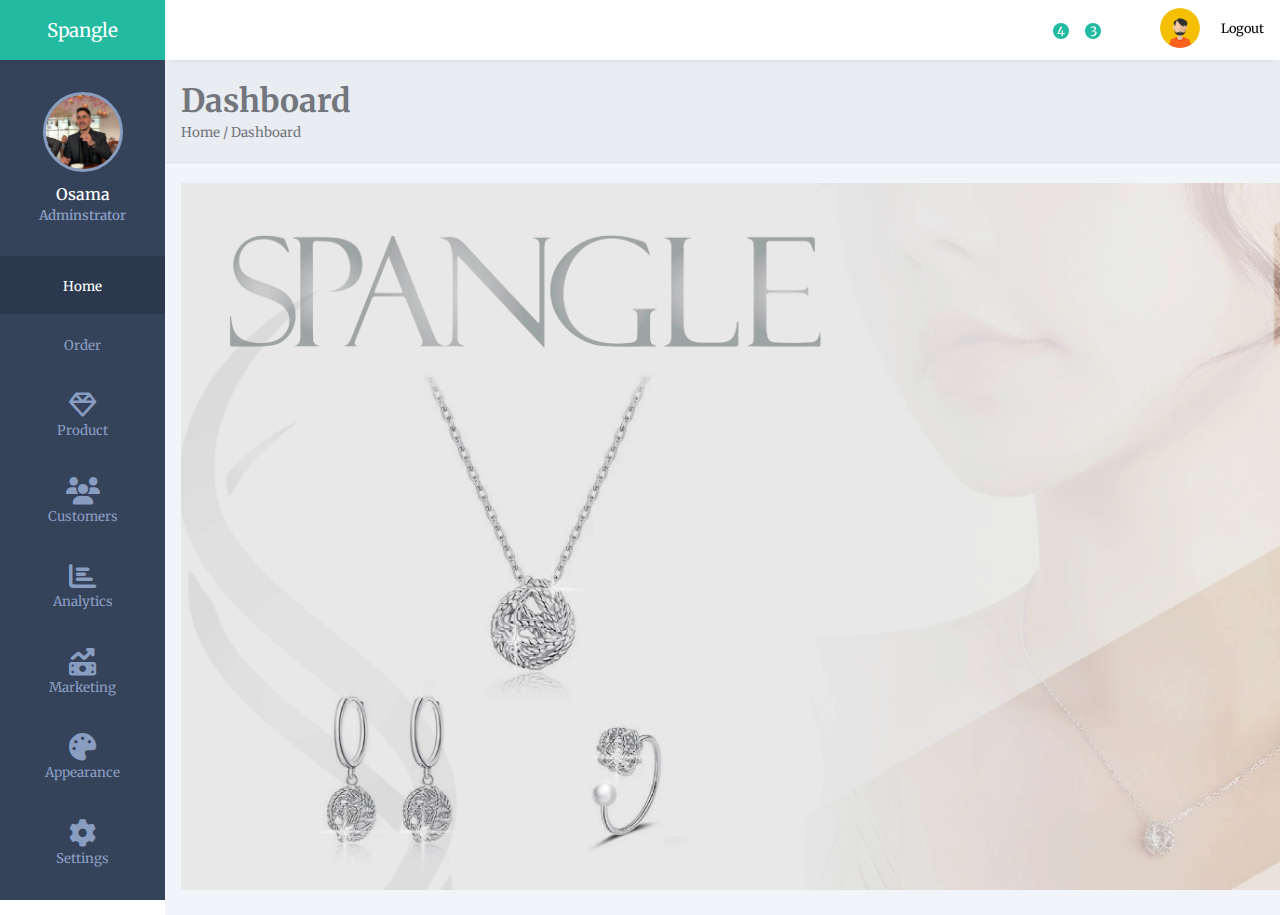
<file: index.html>
<!DOCTYPE html>
<html lang="en">

<head>
    <meta charset="UTF-8">
    <meta name="viewport" content="width=device-width,initial-scale=1,maximum-scale=1">
    <title>Spangle Admin Dashboard</title>
    <link rel="stylesheet" href="css/style.css">
    <link rel="stylesheet"
        href="https://maxst.icons8.com/vue-static/landings/line-awesome/line-awesome/1.3.0/css/line-awesome.min.css">


    <link rel="preconnect" href="https://fonts.googleapis.com">
    <link rel="preconnect" href="https://fonts.gstatic.com" crossorigin>
    <link rel="stylesheet"
        href="https://fonts.googleapis.com/css2?family=Merriweather:wght@700&family=Open+Sans:wght@400;800&family=Poppins:ital,wght@0,200;0,300;0,400;0,500;0,600;0,700;0,800;0,900;1,100;1,200;1,300;1,400;1,500;1,600;1,700;1,800;1,900&family=Roboto:wght@100;300;400;500;700&display=swap">
    <link rel="stylesheet" href="css/all.min.css">
    <link rel="stylesheet" href="css/font-awesome.css">
    <link rel="stylesheet" href="css/fontawesome.min.css">
    <link rel="stylesheet" href="https://cdnjs.cloudflare.com/ajax/libs/font-awesome/6.2.1/css/all.min.css">
</head>

<body>
    <input type="checkbox" id="menu-toggle">
    <div class="sidebar">
        <div class="side-header">
            <h3>Spangle</h3>
        </div>

        <div class="side-content">
            <div class="profile">
                <div class="profile-img bg-img"
                    style="background-image: url(img/00008868-PHOTO-2022-03-16-13-58-08.jpg)"></div>
                <h4>Osama</h4>
                <small>Adminstrator</small>
            </div>

            <div class="side-menu">
                <ul>
                    <li>
                        <a href="index.html" class="active">
                            <span class="las la-home"></span>
                            <small>Home</small>
                        </a>
                    </li>
                    <li>
                        <a href="Order.html">
                            <span class="las la-shopping-cart"></span>
                            <small>Order</small>
                        </a>
                    </li>
                    <li>
                        <a href="products.html">
                            <span class="fa-regular fa-gem"></span>
                            <small>Product</small>
                        </a>
                    </li>
                    <li>
                        <a href="Customer.html">
                            <span class="fa-solid fa-users"></span>
                            <small>Customers</small>
                        </a>
                    </li>
                    <li>
                        <a href="Analytics.html">
                            <span class="fa-solid fa-chart-bar"></span>
                            <small>Analytics</small>
                        </a>
                    </li>
                    <li>
                        <a href="">
                            <span class="fa-solid fa-money-bill-trend-up"></span>
                            <small>Marketing</small>
                        </a>
                    </li>

                    <li>
                        <a href="">
                            <span class="fa-solid fa-palette"></span>
                            <small>Appearance</small>
                        </a>
                    </li>

                    <li>
                        <a href="">
                            <span class="fa-solid fa-gear"></span>
                            <small>Settings</small>
                        </a>
                    </li>

                </ul>
            </div>
        </div>
    </div>

    <div class="main-content">

        <header>
            <div class="header-content">
                <label for="menu-toggle">
                    <span class="las la-bars"></span>
                </label>

                <div class="header-menu">
                    <label for="">
                        <span class="las la-search"></span>
                    </label>

                    <div class="notify-icon">
                        <span class="las la-envelope"></span>
                        <span class="notify">4</span>
                    </div>

                    <div class="notify-icon">
                        <span class="las la-bell"></span>
                        <span class="notify">3</span>
                    </div>

                    <label for="">
                        <a href="../Spangle_shop/Index.html"><span class="las la-eye"></span></a>
                    </label>

                    <div class="user">
                        <div class="bg-img" style="background-image: url(img/download.png)"></div>

                        <span class="las la-power-off"></span>
                        <span>Logout</span>
                    </div>
                </div>
            </div>
        </header>


        <main>

            <div class="page-header">
                <h1>Dashboard</h1>
                <small>Home / Dashboard</small>
            </div>

            <div class="page-content">

                <img src="img/Untitled.png" alt="">

            </div>

        </main>

    </div>
</body>

</html>
</file>
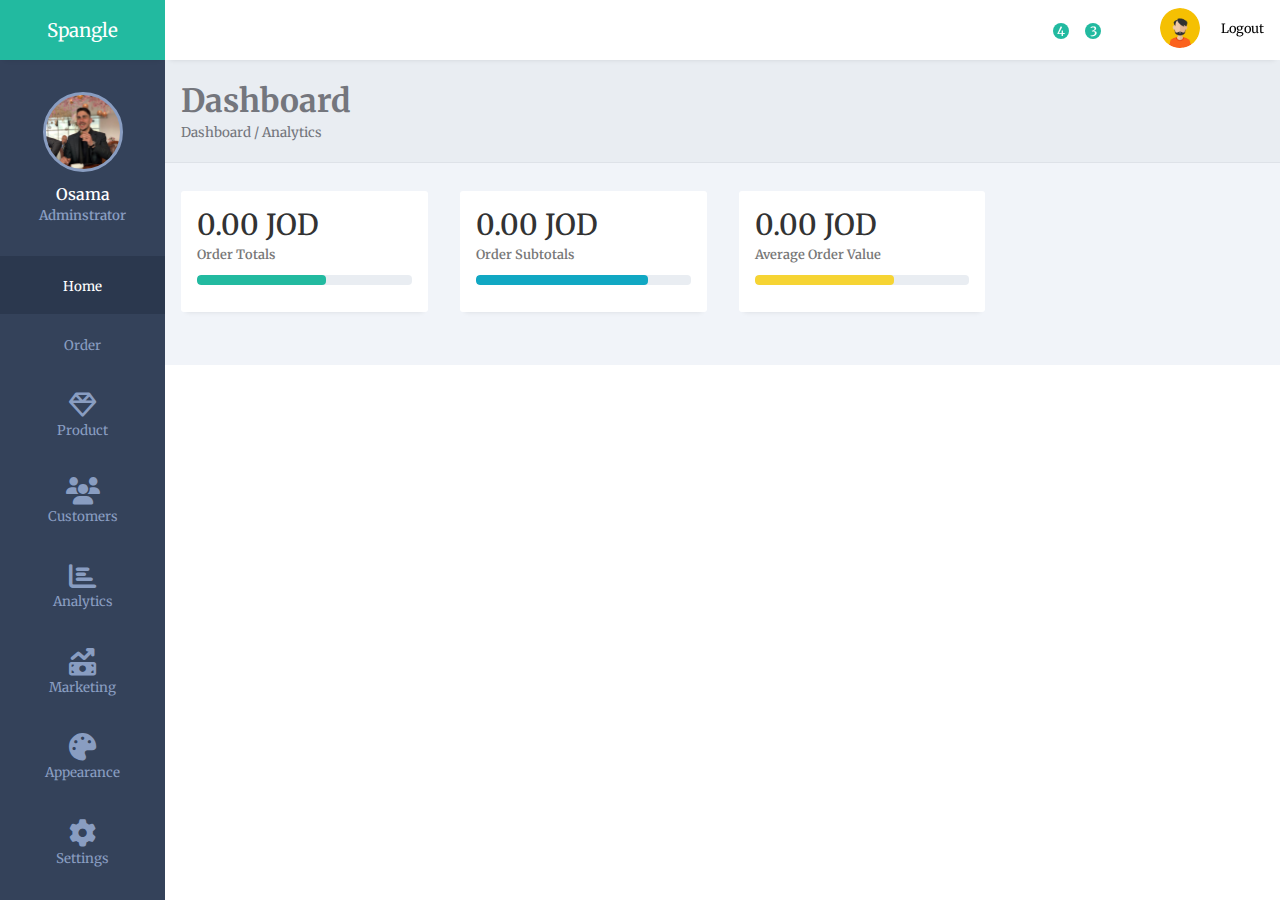
<file: Analytics.html>
<!DOCTYPE html>
<html lang="en">

<head>
    <meta charset="UTF-8">
    <meta name="viewport" content="width=device-width,initial-scale=1,maximum-scale=1">
    <title>Spangle Analytics</title>
    <link rel="stylesheet" href="css/style.css">
    <link rel="stylesheet"
        href="https://maxst.icons8.com/vue-static/landings/line-awesome/line-awesome/1.3.0/css/line-awesome.min.css">


    <link rel="preconnect" href="https://fonts.googleapis.com">
    <link rel="preconnect" href="https://fonts.gstatic.com" crossorigin>
    <link rel="stylesheet"
        href="https://fonts.googleapis.com/css2?family=Merriweather:wght@700&family=Open+Sans:wght@400;800&family=Poppins:ital,wght@0,200;0,300;0,400;0,500;0,600;0,700;0,800;0,900;1,100;1,200;1,300;1,400;1,500;1,600;1,700;1,800;1,900&family=Roboto:wght@100;300;400;500;700&display=swap">
    <link rel="stylesheet" href="css/all.min.css">
    <link rel="stylesheet" href="css/font-awesome.css">
    <link rel="stylesheet" href="css/fontawesome.min.css">
    <link rel="stylesheet" href="https://cdnjs.cloudflare.com/ajax/libs/font-awesome/6.2.1/css/all.min.css">
</head>

<body>
    <input type="checkbox" id="menu-toggle">
    <div class="sidebar">
        <div class="side-header">
            <h3>Spangle</h3>
        </div>

        <div class="side-content">
            <div class="profile">
                <div class="profile-img bg-img"
                    style="background-image: url(img/00008868-PHOTO-2022-03-16-13-58-08.jpg)"></div>
                <h4>Osama</h4>
                <small>Adminstrator</small>
            </div>

            <div class="side-menu">
                <ul>
                    <li>
                        <a href="index.html" class="active">
                            <span class="las la-home"></span>
                            <small>Home</small>
                        </a>
                    </li>
                    <li>
                        <a href="Order.html">
                            <span class="las la-shopping-cart"></span>
                            <small>Order</small>
                        </a>
                    </li>
                    <li>
                        <a href="products.html">
                            <span class="fa-regular fa-gem"></span>
                            <small>Product</small>
                        </a>
                    </li>
                    <li>
                        <a href="Customer.html">
                            <span class="fa-solid fa-users"></span>
                            <small>Customers</small>
                        </a>
                    </li>
                    <li>
                        <a href="Analytics.html">
                            <span class="fa-solid fa-chart-bar"></span>
                            <small>Analytics</small>
                        </a>
                    </li>
                    <li>
                        <a href="">
                            <span class="fa-solid fa-money-bill-trend-up"></span>
                            <small>Marketing</small>
                        </a>
                    </li>

                    <li>
                        <a href="">
                            <span class="fa-solid fa-palette"></span>
                            <small>Appearance</small>
                        </a>
                    </li>

                    <li>
                        <a href="">
                            <span class="fa-solid fa-gear"></span>
                            <small>Settings</small>
                        </a>
                    </li>

                </ul>
            </div>
        </div>
    </div>

    <div class="main-content">

        <header>
            <div class="header-content">
                <label for="menu-toggle">
                    <span class="las la-bars"></span>
                </label>

                <div class="header-menu">
                    <label for="">
                        <span class="las la-search"></span>
                    </label>

                    <div class="notify-icon">
                        <span class="las la-envelope"></span>
                        <span class="notify">4</span>
                    </div>

                    <div class="notify-icon">
                        <span class="las la-bell"></span>
                        <span class="notify">3</span>
                    </div>

                    <label for="">
                        <a href="../Spangle_shop/Index.html"><span class="las la-eye"></span></a>
                    </label>

                    <div class="user">
                        <div class="bg-img" style="background-image: url(img/download.png)"></div>

                        <span class="las la-power-off"></span>
                        <span>Logout</span>
                    </div>
                </div>
            </div>
        </header>


        <main>

            <div class="page-header">
                <h1>Dashboard</h1>
                <small> Dashboard / Analytics</small>
            </div>

            <div class="page-content">

                <div class="analytics">

                    <div class="card">
                        <div class="card-head">
                            <h2>0.00 JOD</h2>
                            <span class="las la-user-friends"></span>
                        </div>
                        <div class="card-progress">
                            <small>Order Totals</small>
                            <div class="card-indicator">
                                <div class="indicator one" style="width: 60%"></div>
                            </div>
                        </div>
                    </div>

                    <div class="card">
                        <div class="card-head">
                            <h2>0.00 JOD</h2>
                            <span class="las la-eye"></span>
                        </div>
                        <div class="card-progress">
                            <small>Order Subtotals</small>
                            <div class="card-indicator">
                                <div class="indicator two" style="width: 80%"></div>
                            </div>
                        </div>
                    </div>

                    <div class="card">
                        <div class="card-head">
                            <h2>0.00 JOD</h2>
                            <span class="las la-shopping-cart"></span>
                        </div>
                        <div class="card-progress">
                            <small>Average Order Value</small>
                            <div class="card-indicator">
                                <div class="indicator three" style="width: 65%"></div>
                            </div>
                        </div>
                    </div>


                </div>




            </div>

        </main>

    </div>
</body>

</html>
</file>
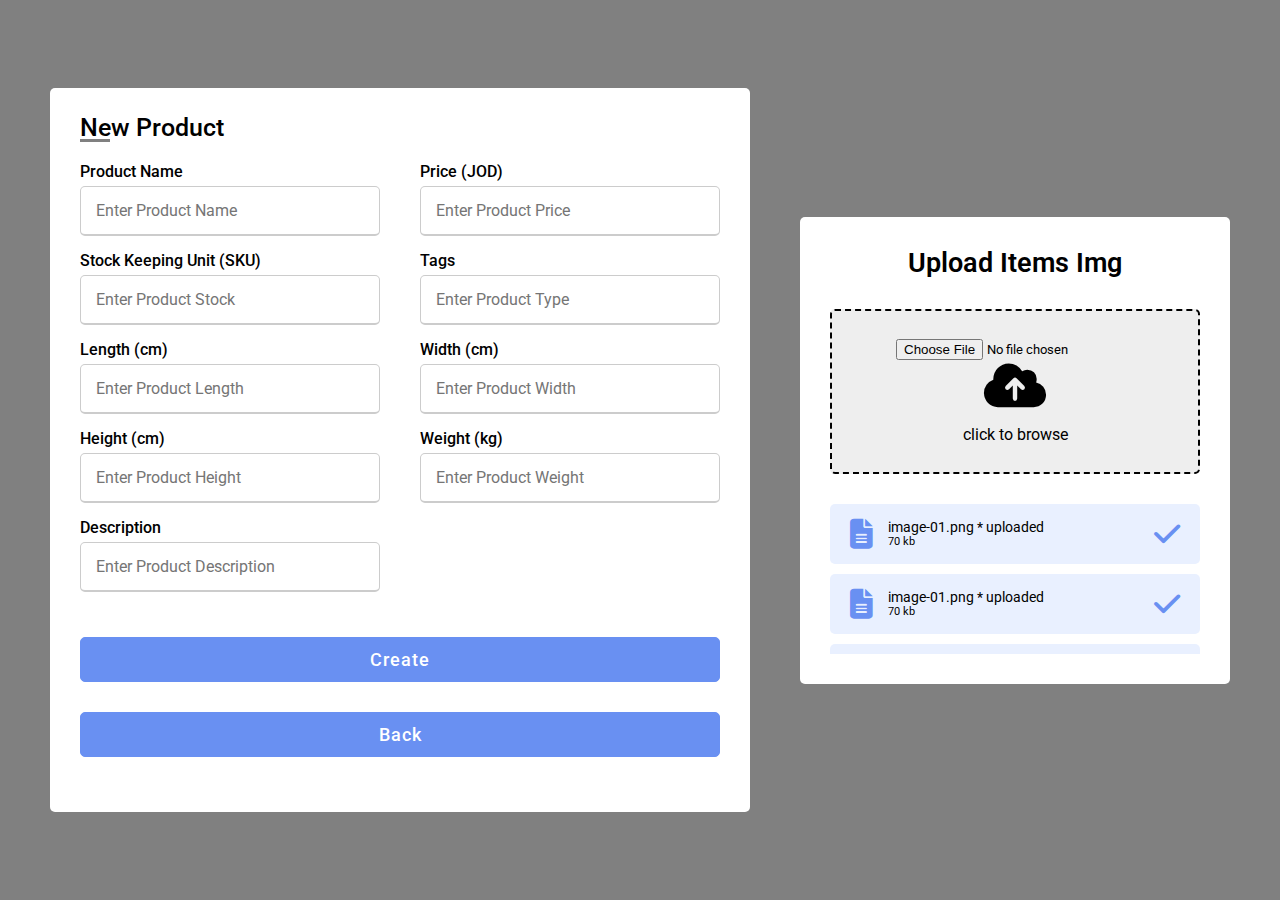
<file: create.html>
<!DOCTYPE html>
<html lang="en">

<head>
    <meta charset="UTF-8">
    <meta http-equiv="X-UA-Compatible" content="IE=edge">
    <meta name="viewport" content="width=device-width, initial-scale=1.0">
    <link rel="stylesheet" href="css/craete-style.css">
    <link rel="stylesheet" href="css/framework.css">
    <link rel="preconnect" href="https://fonts.googleapis.com">
    <link rel="preconnect" href="https://fonts.gstatic.com" crossorigin>
    <link rel="stylesheet"
        href="https://fonts.googleapis.com/css2?family=Merriweather:wght@700&family=Open+Sans:wght@400;800&family=Poppins:ital,wght@0,200;0,300;0,400;0,500;0,600;0,700;0,800;0,900;1,100;1,200;1,300;1,400;1,500;1,600;1,700;1,800;1,900&family=Roboto:wght@100;300;400;500;700&display=swap">
    <link rel="stylesheet" href="css/all.min.css">
    <link rel="stylesheet" href="css/font-awesome.css">
    <link rel="stylesheet" href="css/fontawesome.min.css">
    <link rel="stylesheet" href="https://cdnjs.cloudflare.com/ajax/libs/font-awesome/6.2.1/css/all.min.css">


    <title>Create New Items</title>
</head>

<body>

    <div class="container">
        <div class="title">New Product</div>

        <form action="#">
            <div class="user-details">
                <div class="input-box">
                    <span class="details">Product Name</span>
                    <input type="text" placeholder="Enter Product Name" required>

                </div>

                <div class="input-box">
                    <span class="details">Price (JOD)</span>
                    <input type="text" placeholder="Enter Product Price" required>

                </div>

                <div class="input-box">
                    <span class="details">Stock Keeping Unit (SKU)</span>
                    <input type="text" placeholder="Enter Product Stock" required>

                </div>

                <div class="input-box">
                    <span class="details">Tags</span>
                    <input type="text" placeholder="Enter Product Type" required>

                </div>

                <div class="input-box">
                    <span class="details">Length (cm)</span>
                    <input type="text" placeholder="Enter Product Length" required>

                </div>

                <div class="input-box">
                    <span class="details">Width (cm)</span>
                    <input type="text" placeholder="Enter Product Width" required>

                </div>

                <div class="input-box">
                    <span class="details">Height (cm)</span>
                    <input type="text" placeholder="Enter Product Height" required>

                </div>

                <div class="input-box">
                    <span class="details">Weight (kg)</span>
                    <input type="text" placeholder="Enter Product Weight" required>

                </div>

                <div class="input-box">
                    <span class="details">Description</span>
                    <input type="text" placeholder="Enter Product Description" required>

                </div>

            </div>



            <div class="button">
                <input type="submit" value="Create">

            </div>

            <div class="button">
                <a href="products.html"><input type="submit" value="Back"></a>

            </div>
        </form>
    </div>

    <div class="wrapper">
        <header>Upload Items Img</header>
        <form action="#">
            <input type="file" class="file-input">
            <i class="fas fa-cloud-upload-alt"></i>
            <p> click to browse </p>
        </form>
        <section class="progress-area"></section>
        <section class="uploaded-area">
            <li class="row">
                <div class="content">
                    <i class="fas fa-file-alt"></i>
                    <div class="detailses">
                        <span class="name">image-01.png * uploaded</span>
                        <span class="size">70 kb</span>
                    </div>
                </div>
                <i class="fas fa-check"></i>
            </li>
            <li class="row">
                <div class="content">
                    <i class="fas fa-file-alt"></i>
                    <div class="detailses">
                        <span class="name">image-01.png * uploaded</span>
                        <span class="size">70 kb</span>
                    </div>
                </div>
                <i class="fas fa-check"></i>
            </li>
            <li class="row">
                <div class="content">
                    <i class="fas fa-file-alt"></i>
                    <div class="detailses">
                        <span class="name">image-01.png * uploaded</span>
                        <span class="size">70 kb</span>
                    </div>
                </div>
                <i class="fas fa-check"></i>
            </li>

            <li class="row">
                <div class="content">
                    <i class="fas fa-file-alt"></i>
                    <div class="detailses">
                        <span class="name">image-01.png * uploaded</span>
                        <span class="size">70 kb</span>
                    </div>
                </div>
                <i class="fas fa-check"></i>
            </li>

        </section>

    </div>


    <script src="C:\Users\omar alkhateeb\Desktop\spangle editor\js\script.js"></script>










</body>

</html>
</file>
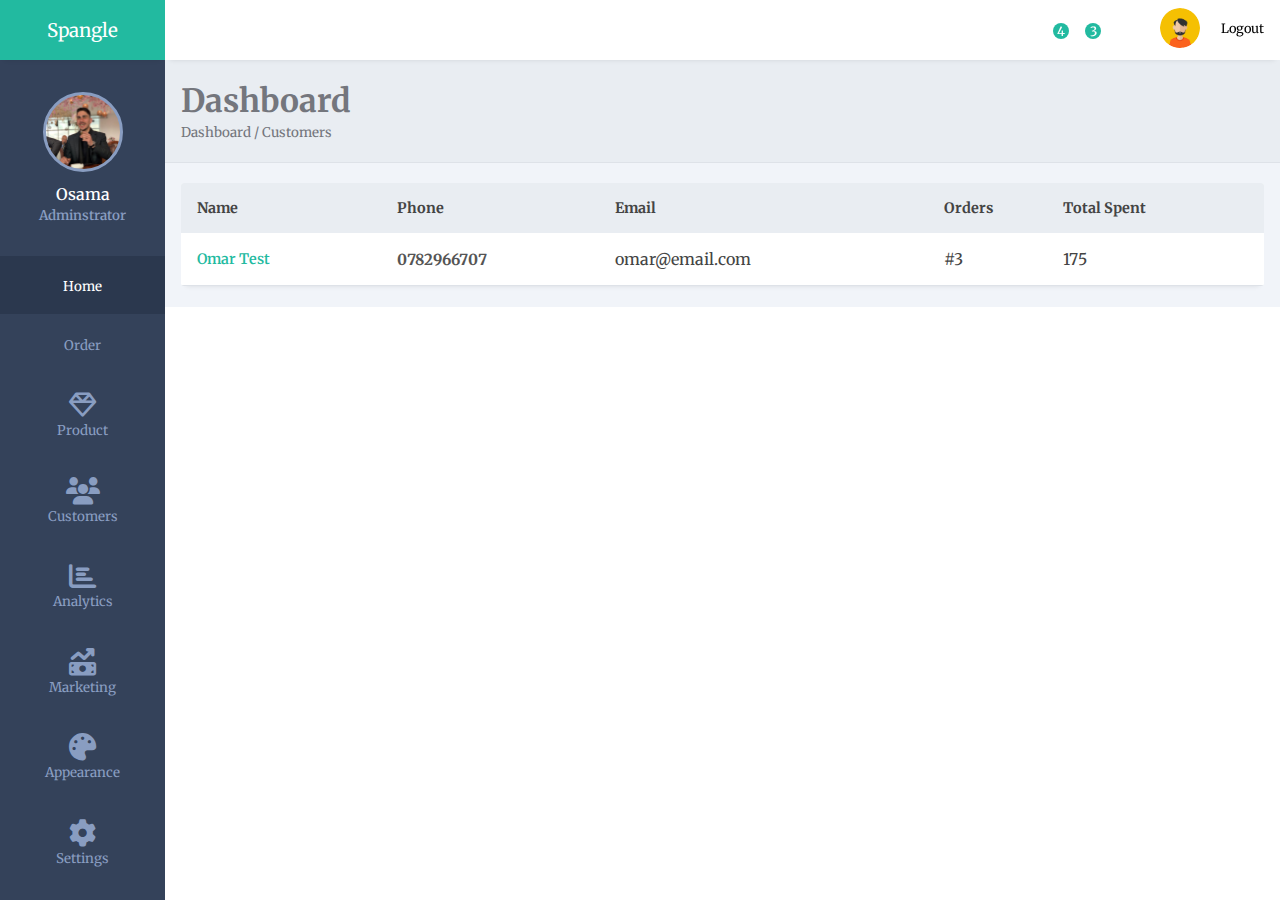
<file: Customer.html>
<!DOCTYPE html>
<html lang="en">

<head>
    <meta charset="UTF-8">
    <meta name="viewport" content="width=device-width,initial-scale=1,maximum-scale=1">
    <title>Spangle Customers</title>
    <link rel="stylesheet" href="css/style.css">
    <link rel="stylesheet"
        href="https://maxst.icons8.com/vue-static/landings/line-awesome/line-awesome/1.3.0/css/line-awesome.min.css">


    <link rel="preconnect" href="https://fonts.googleapis.com">
    <link rel="preconnect" href="https://fonts.gstatic.com" crossorigin>
    <link rel="stylesheet"
        href="https://fonts.googleapis.com/css2?family=Merriweather:wght@700&family=Open+Sans:wght@400;800&family=Poppins:ital,wght@0,200;0,300;0,400;0,500;0,600;0,700;0,800;0,900;1,100;1,200;1,300;1,400;1,500;1,600;1,700;1,800;1,900&family=Roboto:wght@100;300;400;500;700&display=swap">
    <link rel="stylesheet" href="css/all.min.css">
    <link rel="stylesheet" href="css/font-awesome.css">
    <link rel="stylesheet" href="css/fontawesome.min.css">
    <link rel="stylesheet" href="https://cdnjs.cloudflare.com/ajax/libs/font-awesome/6.2.1/css/all.min.css">
</head>

<body>
    <input type="checkbox" id="menu-toggle">
    <div class="sidebar">
        <div class="side-header">
            <h3>Spangle</h3>
        </div>

        <div class="side-content">
            <div class="profile">
                <div class="profile-img bg-img"
                    style="background-image: url(img/00008868-PHOTO-2022-03-16-13-58-08.jpg)"></div>
                <h4>Osama</h4>
                <small>Adminstrator</small>
            </div>

            <div class="side-menu">
                <ul>
                    <li>
                        <a href="index.html" class="active">
                            <span class="las la-home"></span>
                            <small>Home</small>
                        </a>
                    </li>
                    <li>
                        <a href="Order.html">
                            <span class="las la-shopping-cart"></span>
                            <small>Order</small>
                        </a>
                    </li>
                    <li>
                        <a href="products.html">
                            <span class="fa-regular fa-gem"></span>
                            <small>Product</small>
                        </a>
                    </li>
                    <li>
                        <a href="Customer.html">
                            <span class="fa-solid fa-users"></span>
                            <small>Customers</small>
                        </a>
                    </li>
                    <li>
                        <a href="Analytics.html">
                            <span class="fa-solid fa-chart-bar"></span>
                            <small>Analytics</small>
                        </a>
                    </li>
                    <li>
                        <a href="">
                            <span class="fa-solid fa-money-bill-trend-up"></span>
                            <small>Marketing</small>
                        </a>
                    </li>

                    <li>
                        <a href="">
                            <span class="fa-solid fa-palette"></span>
                            <small>Appearance</small>
                        </a>
                    </li>

                    <li>
                        <a href="">
                            <span class="fa-solid fa-gear"></span>
                            <small>Settings</small>
                        </a>
                    </li>

                </ul>
            </div>
        </div>
    </div>

    <div class="main-content">

        <header>
            <div class="header-content">
                <label for="menu-toggle">
                    <span class="las la-bars"></span>
                </label>

                <div class="header-menu">
                    <label for="">
                        <span class="las la-search"></span>
                    </label>

                    <div class="notify-icon">
                        <span class="las la-envelope"></span>
                        <span class="notify">4</span>
                    </div>

                    <div class="notify-icon">
                        <span class="las la-bell"></span>
                        <span class="notify">3</span>
                    </div>

                    <label for="">
                        <a href="../Spangle_shop/Index.html"><span class="las la-eye"></span></a>
                    </label>

                    <div class="user">
                        <div class="bg-img" style="background-image: url(img/download.png)"></div>

                        <span class="las la-power-off"></span>
                        <span>Logout</span>
                    </div>
                </div>
            </div>
        </header>


        <main>

            <div class="page-header">
                <h1>Dashboard</h1>
                <small>Dashboard / Customers</small>
            </div>

            <div class="page-content">


                <div class="records table-responsive">



                    <div>
                        <table width="100%">
                            <thead>
                                <tr>
                                    <th>Name</th>
                                    <th><span class="las la-sort"></span> Phone</th>
                                    <th><span class="las la-sort"></span> Email</th>
                                    <th><span class="las la-sort"></span> Orders</th>
                                    <th><span class="las la-sort"></span> Total Spent</th>

                                </tr>
                            </thead>
                            <tbody>
                                <tr>
                                    <td>Omar Test</td>
                                    <td>
                                        <div class="client-info">
                                            <h4>0782966707</h4>

                                        </div>

                                    </td>
                                    <td>
                                        omar@email.com
                                    </td>
                                    <td>
                                        #3
                                    </td>
                                    <td>
                                        175
                                    </td>

                                </tr>


                            </tbody>
                        </table>
                    </div>

                </div>

            </div>

        </main>

    </div>
</body>

</html>
</file>
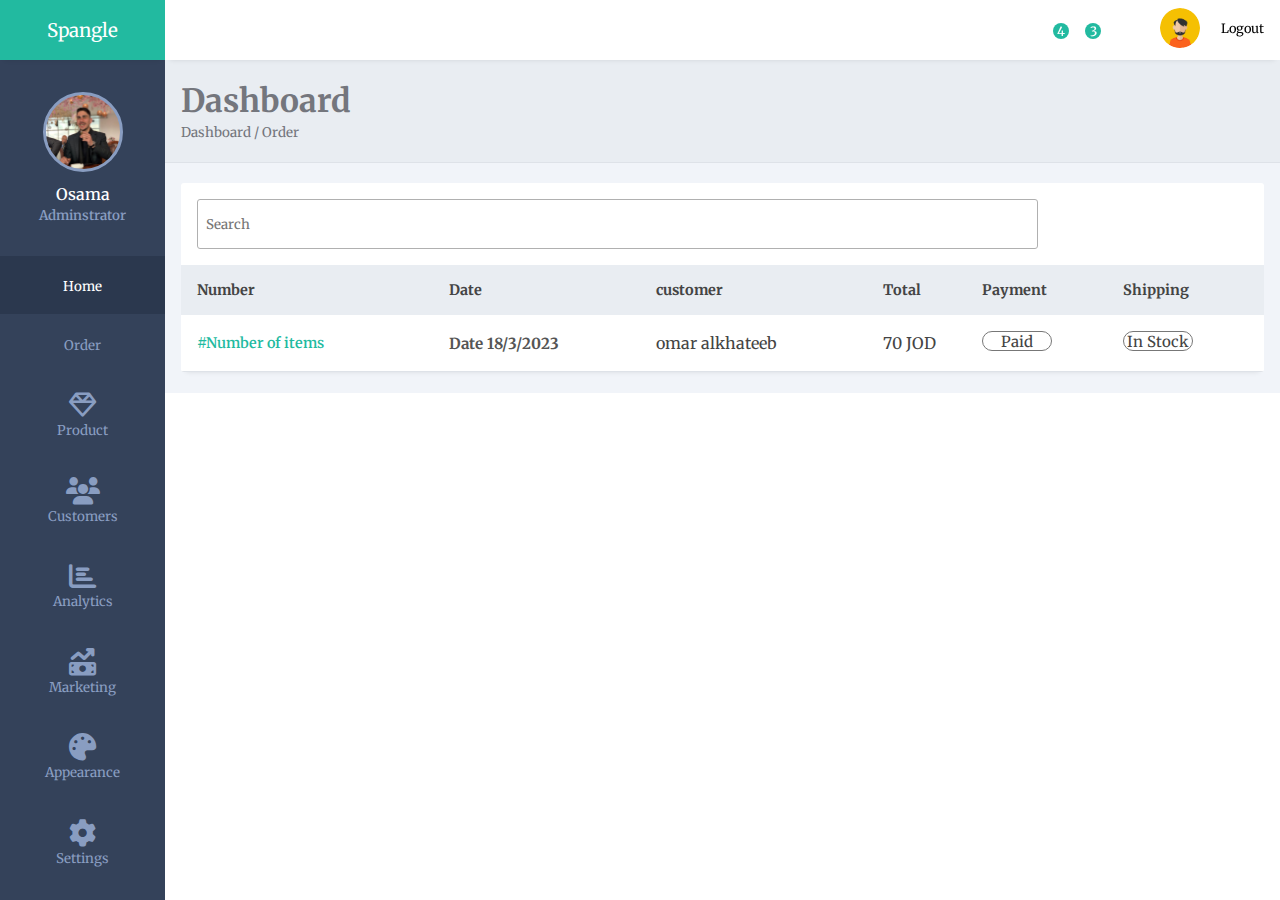
<file: Order.html>
<!DOCTYPE html>
<html lang="en">

<head>
    <meta charset="UTF-8">
    <meta name="viewport" content="width=device-width,initial-scale=1,maximum-scale=1">
    <title>Spangle Order</title>
    <link rel="stylesheet" href="css/style.css">
    <link rel="stylesheet"
        href="https://maxst.icons8.com/vue-static/landings/line-awesome/line-awesome/1.3.0/css/line-awesome.min.css">


    <link rel="preconnect" href="https://fonts.googleapis.com">
    <link rel="preconnect" href="https://fonts.gstatic.com" crossorigin>
    <link rel="stylesheet"
        href="https://fonts.googleapis.com/css2?family=Merriweather:wght@700&family=Open+Sans:wght@400;800&family=Poppins:ital,wght@0,200;0,300;0,400;0,500;0,600;0,700;0,800;0,900;1,100;1,200;1,300;1,400;1,500;1,600;1,700;1,800;1,900&family=Roboto:wght@100;300;400;500;700&display=swap">
    <link rel="stylesheet" href="css/all.min.css">
    <link rel="stylesheet" href="css/font-awesome.css">
    <link rel="stylesheet" href="css/fontawesome.min.css">
    <link rel="stylesheet" href="https://cdnjs.cloudflare.com/ajax/libs/font-awesome/6.2.1/css/all.min.css">
</head>

<body>
    <input type="checkbox" id="menu-toggle">
    <div class="sidebar">
        <div class="side-header">
            <h3>Spangle</h3>
        </div>

        <div class="side-content">
            <div class="profile">
                <div class="profile-img bg-img"
                    style="background-image: url(img/00008868-PHOTO-2022-03-16-13-58-08.jpg)"></div>
                <h4>Osama</h4>
                <small>Adminstrator</small>
            </div>

            <div class="side-menu">
                <ul>
                    <li>
                        <a href="index.html" class="active">
                            <span class="las la-home"></span>
                            <small>Home</small>
                        </a>
                    </li>
                    <li>
                        <a href="Order.html">
                            <span class="las la-shopping-cart"></span>
                            <small>Order</small>
                        </a>
                    </li>
                    <li>
                        <a href="products.html">
                            <span class="fa-regular fa-gem"></span>
                            <small>Product</small>
                        </a>
                    </li>
                    <li>
                        <a href="Customer.html">
                            <span class="fa-solid fa-users"></span>
                            <small>Customers</small>
                        </a>
                    </li>
                    <li>
                        <a href="Analytics.html">
                            <span class="fa-solid fa-chart-bar"></span>
                            <small>Analytics</small>
                        </a>
                    </li>
                    <li>
                        <a href="">
                            <span class="fa-solid fa-money-bill-trend-up"></span>
                            <small>Marketing</small>
                        </a>
                    </li>

                    <li>
                        <a href="">
                            <span class="fa-solid fa-palette"></span>
                            <small>Appearance</small>
                        </a>
                    </li>

                    <li>
                        <a href="">
                            <span class="fa-solid fa-gear"></span>
                            <small>Settings</small>
                        </a>
                    </li>

                </ul>
            </div>
        </div>
    </div>

    <div class="main-content">

        <header>
            <div class="header-content">
                <label for="menu-toggle">
                    <span class="las la-bars"></span>
                </label>

                <div class="header-menu">
                    <label for="">
                        <span class="las la-search"></span>
                    </label>

                    <div class="notify-icon">
                        <span class="las la-envelope"></span>
                        <span class="notify">4</span>
                    </div>

                    <div class="notify-icon">
                        <span class="las la-bell"></span>
                        <span class="notify">3</span>
                    </div>

                    <label for="">
                        <a href="../Spangle_shop/Index.html"><span class="las la-eye"></span></a>
                    </label>

                    <div class="user">
                        <div class="bg-img" style="background-image: url(img/download.png)"></div>

                        <span class="las la-power-off"></span>
                        <span>Logout</span>
                    </div>
                </div>
            </div>
        </header>


        <main>

            <div class="page-header">
                <h1>Dashboard</h1>
                <small>Dashboard / Order</small>
            </div>

            <div class="page-content">


                <div class="records table-responsive">

                    <div class="record-header">

                        <div style="width:100%; height: 50px;" class="browse">
                            <input style="width: 80%; height: 50px;" type="search" placeholder="Search"
                                class="record-search">
                        </div>
                    </div>

                    <div>
                        <table width="100%">
                            <thead>
                                <tr>
                                    <th>Number</th>
                                    <th><span class="las la-sort"></span>Date</th>
                                    <th><span class="las la-sort"></span> customer</th>
                                    <th><span class="las la-sort"></span> Total</th>
                                    <th><span class="las la-sort"></span> Payment</th>
                                    <th><span class="las la-sort"></span> Shipping</th>
                                </tr>
                            </thead>
                            <tbody>
                                <tr>
                                    <td>#Number of items</td>
                                    <td>
                                        <div class="client">

                                            <div class="client-info">
                                                <h4>Date 18/3/2023</h4>

                                            </div>
                                        </div>
                                    </td>
                                    <td>
                                        omar alkhateeb
                                    </td>
                                    <td>
                                        70 JOD
                                    </td>
                                    <td>
                                        <div class="action">
                                            <input class="input" type="checkbox">
                                            <span>Paid</span>



                                        </div>
                                    </td>
                                    <td>
                                        <div class="action">
                                            <input class="input" type="checkbox">
                                            <span>In Stock</span>



                                        </div>
                                    </td>
                                </tr>


                            </tbody>
                        </table>
                    </div>

                </div>

            </div>

        </main>

    </div>
</body>

</html>
</file>
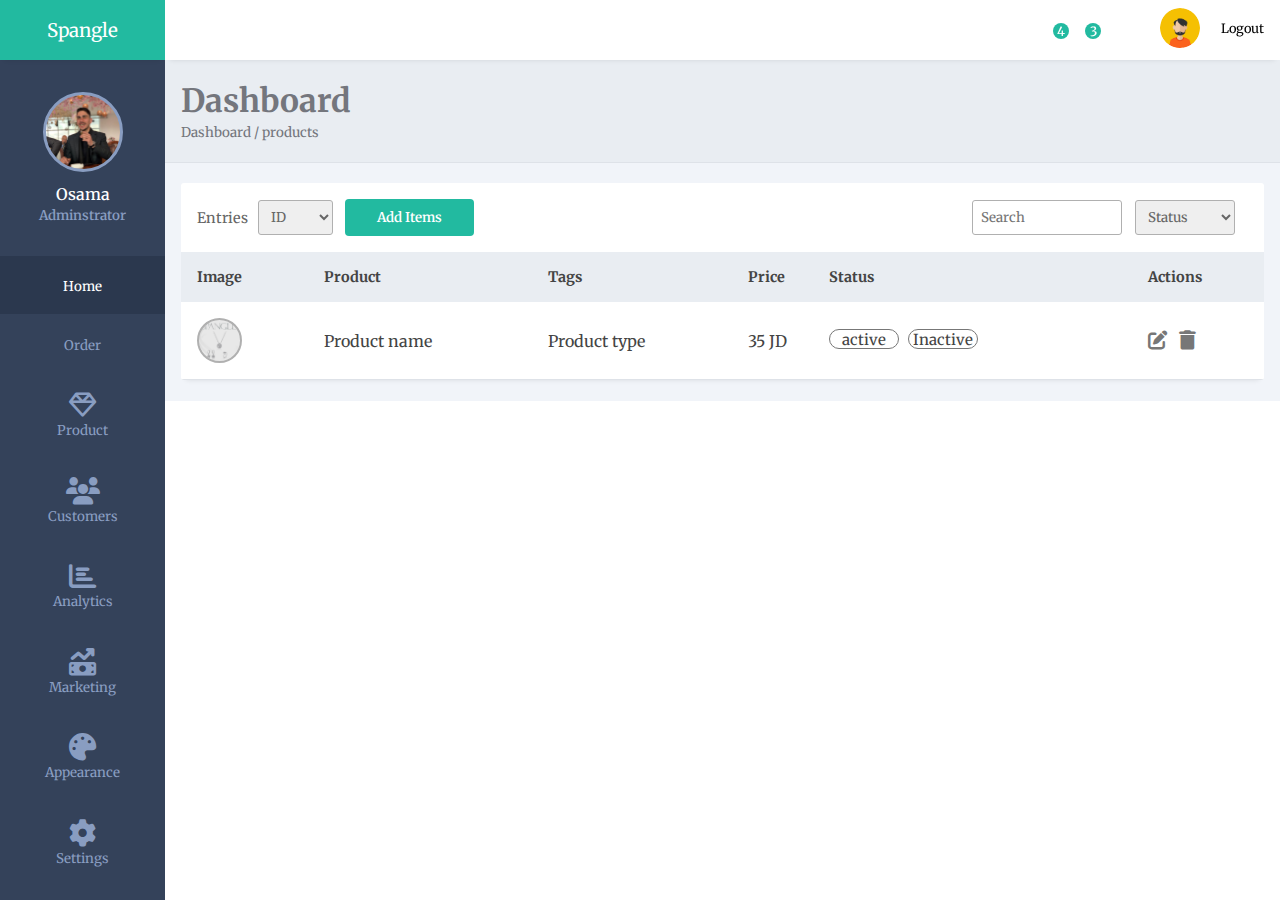
<file: products.html>
<!DOCTYPE html>
<html lang="en">

<head>
    <meta charset="UTF-8">
    <meta name="viewport" content="width=device-width,initial-scale=1,maximum-scale=1">
    <title>Spangle products</title>
    <link rel="stylesheet" href="css/style.css">
    <link rel="stylesheet"
        href="https://maxst.icons8.com/vue-static/landings/line-awesome/line-awesome/1.3.0/css/line-awesome.min.css">


    <link rel="preconnect" href="https://fonts.googleapis.com">
    <link rel="preconnect" href="https://fonts.gstatic.com" crossorigin>
    <link rel="stylesheet"
        href="https://fonts.googleapis.com/css2?family=Merriweather:wght@700&family=Open+Sans:wght@400;800&family=Poppins:ital,wght@0,200;0,300;0,400;0,500;0,600;0,700;0,800;0,900;1,100;1,200;1,300;1,400;1,500;1,600;1,700;1,800;1,900&family=Roboto:wght@100;300;400;500;700&display=swap">
    <link rel="stylesheet" href="css/all.min.css">
    <link rel="stylesheet" href="css/font-awesome.css">
    <link rel="stylesheet" href="css/fontawesome.min.css">
    <link rel="stylesheet" href="https://cdnjs.cloudflare.com/ajax/libs/font-awesome/6.2.1/css/all.min.css">
</head>

<body>
    <input type="checkbox" id="menu-toggle">
    <div class="sidebar">
        <div class="side-header">
            <h3>Spangle</h3>
        </div>

        <div class="side-content">
            <div class="profile">
                <div class="profile-img bg-img"
                    style="background-image: url(img/00008868-PHOTO-2022-03-16-13-58-08.jpg)"></div>
                <h4>Osama</h4>
                <small>Adminstrator</small>
            </div>

            <div class="side-menu">
                <ul>
                    <li>
                        <a href="index.html" class="active">
                            <span class="las la-home"></span>
                            <small>Home</small>
                        </a>
                    </li>
                    <li>
                        <a href="Order.html">
                            <span class="las la-shopping-cart"></span>
                            <small>Order</small>
                        </a>
                    </li>
                    <li>
                        <a href="products.html">
                            <span class="fa-regular fa-gem"></span>
                            <small>Product</small>
                        </a>
                    </li>
                    <li>
                        <a href="Customer.html">
                            <span class="fa-solid fa-users"></span>
                            <small>Customers</small>
                        </a>
                    </li>
                    <li>
                        <a href="Analytics.html">
                            <span class="fa-solid fa-chart-bar"></span>
                            <small>Analytics</small>
                        </a>
                    </li>
                    <li>
                        <a href="">
                            <span class="fa-solid fa-money-bill-trend-up"></span>
                            <small>Marketing</small>
                        </a>
                    </li>

                    <li>
                        <a href="">
                            <span class="fa-solid fa-palette"></span>
                            <small>Appearance</small>
                        </a>
                    </li>

                    <li>
                        <a href="">
                            <span class="fa-solid fa-gear"></span>
                            <small>Settings</small>
                        </a>
                    </li>

                </ul>
            </div>
        </div>
    </div>

    <div class="main-content">

        <header>
            <div class="header-content">
                <label for="menu-toggle">
                    <span class="las la-bars"></span>
                </label>

                <div class="header-menu">
                    <label for="">
                        <span class="las la-search"></span>
                    </label>

                    <div class="notify-icon">
                        <span class="las la-envelope"></span>
                        <span class="notify">4</span>
                    </div>

                    <div class="notify-icon">
                        <span class="las la-bell"></span>
                        <span class="notify">3</span>
                    </div>

                    <label for="">
                        <a href="../Spangle_shop/Index.html"><span class="las la-eye"></span></a>
                    </label>

                    <div class="user">
                        <div class="bg-img" style="background-image: url(img/download.png)"></div>

                        <span class="las la-power-off"></span>
                        <span>Logout</span>
                    </div>
                </div>
            </div>
        </header>


        <main>

            <div class="page-header">
                <h1>Dashboard</h1>
                <small>Dashboard / products</small>
            </div>

            <div class="page-content">


                <div class="records table-responsive">

                    <div class="record-header">
                        <div class="add">
                            <span>Entries</span>
                            <select name="" id="">
                                <option value="">ID</option>
                            </select>
                            <button><a href="create.html"> Add Items </a></button>
                        </div>

                        <div class="browse">
                            <input type="search" placeholder="Search" class="record-search">
                            <select name="" id="">
                                <option value="">Status</option>
                            </select>
                        </div>
                    </div>

                    <div>
                        <table width="100%">
                            <thead>
                                <tr>

                                    <th><span class="las la-sort"></span>Image</th>
                                    <th>Product</th>
                                    <th><span class="las la-sort"></span> Tags</th>
                                    <th><span class="las la-sort"></span> Price</th>
                                    <th><span class="las la-sort"></span> Status</th>
                                    <th><span class="las la-sort"></span> Actions</th>

                                </tr>
                            </thead>
                            <tbody>
                                <tr>


                                    <td>
                                        <div class="client">
                                            <div class="client-img bg-img"
                                                style="background-image: url(img/Untitled.png)">
                                            </div>

                                        </div>
                                    </td>

                                    <td>Product name</td>

                                    <td>
                                        Product type
                                    </td>
                                    <td>
                                        35 JD
                                    </td>

                                    <td>
                                        <div class="action">
                                            <input class="input" type="checkbox">
                                            <span>active</span>
                                            <span>Inactive</span>


                                        </div>
                                    </td>


                                    <td>
                                        <div class="actions">
                                            <a href=""><span class="fa-solid fa-pen-to-square"></span></a>
                                            <a href=""><span class="fa-solid fa-trash"></span></a>

                                        </div>
                                    </td>


                                </tr>


                            </tbody>
                        </table>
                    </div>

                </div>

            </div>

        </main>

    </div>
</body>

</html>
</file>
<file: css/style.css>
@import url('https://fonts.googleapis.com/css2?family=Merriweather+Sans:wght@300;400;500;600&display=swap');

:root {
    --main-color: #22BAA0;
    --color-dark: #34425A;
    --text-grey: #B0B0B0;
}

* {
    margin: 0;
    padding: 0;
    text-decoration: none;
    list-style-type: none;
    box-sizing: border-box;
    font-family: 'Merriweather', sans-serif;
}

#menu-toggle {
    display: none;
}

.sidebar {
    position: fixed;
    height: 100%;
    width: 165px;
    left: 0;
    bottom: 0;
    top: 0;
    z-index: 100;
    background: var(--color-dark);
    transition: left 300ms;
}

.side-header {
    box-shadow: 0px 5px 5px -5px rgb(0 0 0 /10%);
    background: var(--main-color);
    height: 60px;
    display: flex;
    justify-content: center;
    align-items: center;
}

.side-header h3,
side-head span {
    color: #fff;
    font-weight: 400;
}

.side-content {
    height: calc(100vh - 60px);
    overflow: auto;
}

/* width */
.side-content::-webkit-scrollbar {
    width: 5px;
}

/* Track */
.side-content::-webkit-scrollbar-track {
    box-shadow: inset 0 0 5px grey;
    border-radius: 10px;
}

/* Handle */
.side-content::-webkit-scrollbar-thumb {
    background: #b0b0b0;
    border-radius: 10px;
}

/* Handle on hover */
.side-content::-webkit-scrollbar-thumb:hover {
    background: #b30000;
}

.profile {
    text-align: center;
    padding: 2rem 0rem;
}

.bg-img {
    background-repeat: no-repeat;
    background-size: cover;
    border-radius: 50%;
    background-size: cover;
}

.profile-img {
    height: 80px;
    width: 80px;
    display: inline-block;
    margin: 0 auto .5rem auto;
    border: 3px solid #899DC1;
}

.profile h4 {
    color: #fff;
    font-weight: 500;
}

.profile small {
    color: #899DC1;
    font-weight: 600;
}

.sidebar {
    /*overflow-y: auto;*/
}

.side-menu ul {
    text-align: center;
}

.side-menu a {
    display: block;
    padding: 1.2rem 0rem;
}

.side-menu a:hover {

    background: white;
    transition: all 0.5s ease-in-out;
}

.side-menu a.active {
    background: #2B384E;
}

.side-menu a.active span,
.side-menu a.active small {
    color: #fff;
}

.side-menu a span {
    display: block;
    text-align: center;
    font-size: 1.7rem;
}

.side-menu a span,
.side-menu a small {
    color: #899DC1;
}

#menu-toggle:checked~.sidebar {
    width: 60px;
}

#menu-toggle:checked~.sidebar .side-header span {
    display: none;
}

#menu-toggle:checked~.main-content {
    margin-left: 60px;
    width: calc(100% - 60px);
}

#menu-toggle:checked~.main-content header {
    left: 60px;
}

#menu-toggle:checked~.sidebar .profile,
#menu-toggle:checked~.sidebar .side-menu a small {
    display: none;
}

#menu-toggle:checked~.sidebar .side-menu a span {
    font-size: 1.3rem;
}


.main-content {
    margin-left: 165px;
    width: calc(100% - 165px);
    transition: margin-left 300ms;
}

header {
    position: fixed;
    right: 0;
    top: 0;
    left: 165px;
    z-index: 100;
    height: 60px;
    box-shadow: 0px 5px 5px -5px rgb(0 0 0 /10%);
    background: #fff;
    transition: left 300ms;
}

.header-content,
.header-menu {
    display: flex;
    align-items: center;
}

.header-content {
    justify-content: space-between;
    padding: 0rem 1rem;
}

.header-content label:first-child span {
    font-size: 1.3rem;
}

.header-content label {
    cursor: pointer;
}

.header-menu {
    justify-content: flex-end;
    padding-top: .5rem;
}

.header-menu label,
.header-menu .notify-icon {
    margin-right: 2rem;
    position: relative;
}

.header-menu label span,
.notify-icon span:first-child {
    font-size: 1.3rem;
}

.notify-icon span:last-child {
    position: absolute;
    background: var(--main-color);
    height: 16px;
    width: 16px;
    display: flex;
    justify-content: center;
    align-items: center;
    border-radius: 50%;
    right: -5px;
    top: -5px;
    color: #fff;
    font-size: .8rem;
    font-weight: 500;
}

.user {
    display: flex;
    align-items: center;
}

.user div,
.client-img {
    height: 40px;
    width: 40px;
    margin-right: 1rem;
}

.user span:last-child {
    display: inline-block;
    margin-left: .3rem;
    font-size: .8rem;
}

main {
    margin-top: 60px;
}

.page-header {
    padding: 1.3rem 1rem;
    background: #E9edf2;
    border-bottom: 1px solid #dee2e8;
}

.page-header h1,
.page-header small {
    color: #74767d;
}

.page-content {
    padding: 1.3rem 1rem;
    background: #f1f4f9;
}

.analytics {
    display: grid;
    grid-template-columns: repeat(4, 1fr);
    grid-gap: 2rem;
    margin-top: .5rem;
    margin-bottom: 2rem;
}

.card {
    box-shadow: 0px 5px 5px -5px rgb(0 0 0 / 10%);
    background: #fff;
    padding: 1rem;
    border-radius: 3px;
}

.card-head {
    display: flex;
    justify-content: space-between;
    align-items: center;
}

.card-head h2 {
    color: #333;
    font-size: 1.8rem;
    font-weight: 500;
}

.card-head span {
    font-size: 3.2rem;
    color: var(--text-grey);
}

.card-progress small {
    color: #777;
    font-size: .8rem;
    font-weight: 600;
}

.card-indicator {
    margin: .7rem 0rem;
    height: 10px;
    border-radius: 4px;
    background: #e9edf2;
    overflow: hidden;
}

.indicator {
    height: 10px;
    border-radius: 4px;
}

.indicator.one {
    background: #22baa0;
}

.indicator.two {
    background: #11a8c3;
}

.indicator.three {
    background: #f6d433;
}

.indicator.four {
    background: #f25656;
}

.records {
    box-shadow: 0px 5px 5px -5px rgb(0 0 0 / 10%);
    background: #fff;
    border-radius: 3px;
}

.record-header {
    padding: 1rem;
    display: flex;
    justify-content: space-between;
    align-items: center;
}

.add,
.browse {
    display: flex;
    align-items: center;
}

.add span {
    display: inline-block;
    margin-right: .6rem;
    font-size: .9rem;
    color: #666;
}

input,
button,
select {
    outline: none;
}

.add select,
.browse input,
.browse select {
    height: 35px;
    border: 1px solid #b0b0b0;
    border-radius: 3px;
    display: inline-block;
    width: 75px;
    padding: 0rem .5rem;
    margin-right: .8rem;
    color: #666;
}

.add button {
    background: var(--main-color);
    color: #fff;
    height: 37px;
    border-radius: 4px;
    padding: 0rem 1rem;
    border: none;
    font-weight: 600;
}

.add button a {

    color: #fff;
    height: 37px;
    border-radius: 4px;
    padding: 0rem 1rem;
    border: none;
    font-weight: 600;
}

.add button:hover {
    background: red;

    padding: 0.5rem 1.5rem;
    transition: all 0.3s ease-in-out;
}

.browse input {
    width: 150px;
}

.browse select {
    width: 100px;
}

.table-responsive {
    width: 100%;
    overflow: auto;
}

table {
    border-collapse: collapse;
}

table thead tr {
    background: #e9edf2;
}

table thead th {
    padding: 1rem 0rem;
    text-align: left;
    color: #444;
    font-size: .9rem;
}

table thead th:first-child {
    padding-left: 1rem;
}

table tbody td {
    padding: 1rem 0rem;
    color: #444;
}

table tbody td:first-child {
    padding-left: 1rem;
    color: var(--main-color);
    font-weight: 600;
    font-size: .9rem;
}

table tbody tr {
    border-bottom: 1px solid #dee2e8;
}

.client {
    display: flex;
    align-items: center;
}

.client-img {
    margin-right: .5rem;
    border: 2px solid #b0b0b0;
    height: 45px;
    width: 45px;
}

.client-info h4 {
    color: #555;
    font-size: .95rem;
}

.client-info small {
    color: #777;
}


.action .input {
    visibility: hidden;
    display: none;

}

.action span {
    position: relative;
    display: inline-block;
    width: 70px;
    height: 20px;
    border: 1px solid #777;
    cursor: pointer;
    border-radius: 20px;
    overflow: hidden;
    font-size: 15px;
    text-align: center;
    margin-right: 5px;
}

.action .input:checked~span {
    background: yellow;
}

.actions span {
    display: inline-block;
    font-size: 1.2rem;
    margin-right: .5rem;
    color: #777;
}

.actions span:hover {

    font-size: 1.5rem;
    margin-right: .5rem;
    color: #575656;
    transition: all 0.3s ease-in-out;
}

.paid {
    display: inline-block;
    text-align: center;
    font-weight: 600;
    color: var(--main-color);
    background: #e5f8ed;
    padding: .5rem 1rem;
    border-radius: 20px;
    font-size: .8rem;
}

@media only screen and (max-width: 1200px) {
    .analytics {
        grid-template-columns: repeat(2, 1fr);
    }
}

@media only screen and (max-width: 768px) {
    .analytics {
        grid-template-columns: 100%;
    }

    .sidebar {
        left: -165px;
        z-index: 90;
    }

    header {
        left: 0;
        width: 100%;
    }

    .main-content {
        margin-left: 0;
        width: 100%;
    }

    #menu-toggle:checked~.sidebar {
        left: 0;
    }

    #menu-toggle:checked~.sidebar {
        width: 165px;
    }

    #menu-toggle:checked~.sidebar .side-header span {
        display: inline-block;
    }

    #menu-toggle:checked~.sidebar .profile,
    #menu-toggle:checked~.sidebar .side-menu a small {
        display: block;
    }

    #menu-toggle:checked~.sidebar .side-menu a span {
        font-size: 1.7rem;
    }

    #menu-toggle:checked~.main-content header {
        left: 0px;
    }

    table {
        width: 900px;
    }
}
</file>
<file: css/craete-style.css>
* {
    margin: 0;
    padding: 0;
    box-sizing: border-box;
    font-family: 'Merriweather', serif;
    font-family: 'Open Sans', sans-serif;
    font-family: 'Poppins', sans-serif;
    font-family: 'Roboto', sans-serif;
}

body {
    display: flex;
    height: 100vh;
    justify-content: center;
    align-items: center;
    background-color: gray;
    padding: 10px;
}

.container {
    max-width: 700px;
    width: 100%;
    background-color: white;
    padding: 25px 30px;
    border-radius: 5px;
}

.container .title {
    font-size: 25px;
    font-weight: 500;
    position: relative;
}

.container .title::before {
    content: '';
    position: absolute;
    left: 0;
    bottom: 0;
    height: 3px;
    width: 30px;
    background: gray;

}

.container form .user-details {
    display: flex;
    flex-wrap: wrap;
    justify-content: space-between;
    margin: 20px 0 12px 0;

}

form .user-details .input-box {
    margin-bottom: 15px;
    width: calc(100% / 2 - 20px);
}

.user-details .input-box .details {
    font-weight: 500;
    margin-bottom: 5px;
    display: block;
}

.user-details .input-box input {
    height: 50px;
    width: 100%;
    outline: none;
    border-radius: 5px;
    border: 1px solid #ccc;
    padding-left: 15px;
    font-size: 16px;
    border-bottom-width: 2px;
    transition: all 0.3s ease;
}

.user-details .input-box input:focus,
.user-details .input-box input:valid {
    border-color: darkgray;

}

/*  Start botton */

form .button {
    height: 45px;
    margin: 30px 0;
}

form .button input {
    height: 100%;
    width: 100%;
    outline: none;
    color: white;
    background-color: #6990f2;
    border-radius: 5px;
    border: 1px solid #6990f2;
    cursor: pointer;
    font-size: 18px;
    font-weight: 500;
    letter-spacing: 1px;

}

form .button input:hover {
    background-color: #063fcf;


}


/*  End Botton  */

/*  upload img start */

.wrapper {
    background: white;
    width: 430px;
    padding: 30px;
    margin-left: 50px;
    border-radius: 5px;
}

.wrapper header {
    color: black;
    font-size: 27px;
    font-weight: 600;
    text-align: center;
}

.wrapper form {
    border: 2px dashed black;
    height: 165px;
    border-radius: 5px;
    display: flex;
    align-items: center;
    justify-content: center;
    flex-direction: column;
    margin: 30px 0;
    background: #eee;
    cursor: pointer;
}

form :where(i, p) {
    color: black;
}

form i {
    font-size: 50px;
}

form p {
    font-size: 16px;
    margin-top: 15px;

}

section .row {
    background: #e9f0ff;
    margin-bottom: 10px;
    list-style: none;
    padding: 15px 20px;
    border-radius: 5px;
    display: flex;
    align-items: center;
    justify-content: space-between;

}

section .row i {
    font-size: 30px;
    color: #6990f2;
}


section .detailses span {
    font-size: 14px;
}

.progress-area .row .content {
    width: 100%;
    margin-left: 15px;
}

.progress-area .detailses {
    display: flex;
    align-items: center;
    justify-content: space-between;
    margin-bottom: 7px;
}

.progress-area .progress-bar {
    height: 6px;
    width: 100%;
    background: #fff;
    margin-bottom: 4px;
    border-radius: 30px;
}

.progress-bar .progress {
    height: 100%;
    width: 0%;
    background: #6990f2;
    border-radius: inherit;

}

.uploaded-area {
    max-height: 150px;
    overflow-y: scroll;
}

.uploaded-area::-webkit-scrollbar {
    width: 0px;
}

.uploaded-area .row .detailses {
    display: flex;
    margin-left: 15px;
    flex-direction: column;
}

.uploaded-area .detailses .size {
    font-size: 11px;
}

.uploaded-area .row .content {
    display: flex;
    align-items: center;
}

.uploaeded-area .fa-check {
    font-size: 16px;
    color: #6990f2;
}

/* upload img end */


/*  Start Media */

@media (max-width: 600px) {
    .container {
        max-width: 100%;
    }

    form .user-details .input-box {
        margin-bottom: 15px;
        width: 100%;
    }

    .container form .user-details {
        max-height: 300px;
        overflow-y: scroll;

    }



}

/* End Media  */
</file>
<file: css/framework.css>
/* Start Box */

.d-flex {
    display: flex;
}

.align-center {
    align-items: center;
}

/* End Box */

/* Start padding and margin */

.p-10 {
    padding: 10px;
}

.p-15 {
    padding: 15px;
}

.p-20 {
    padding: 20px;
}

.m-20 {
    margin: 20px;
}

.mt-0 {
    margin-top: 0;
}

/* End padding and Margin */

/*  Start Color */

.bg-white {
    background-color: white;
}

.c-black {
    color: black;
}

/*  End Color */

/*  Start Position */

.p-relative {
    position: relative;
}

/* End Position */

/* Start font */

.txt-c {
    text-align: center;
}

.fs-14 {
    font-size: 14px;
}

/* End font */

/*  Start Border */

.red-6 {
    border-radius: 6px;
}

/* End Border  */

/*  Start Width */

.w-full {
    width: 100%;
}

/* End Width */


/* Start Componant */

.between-flex {
    display: flex;
    align-items: center;
    justify-content: space-between;

}

/*  End Componant  */
</file>
